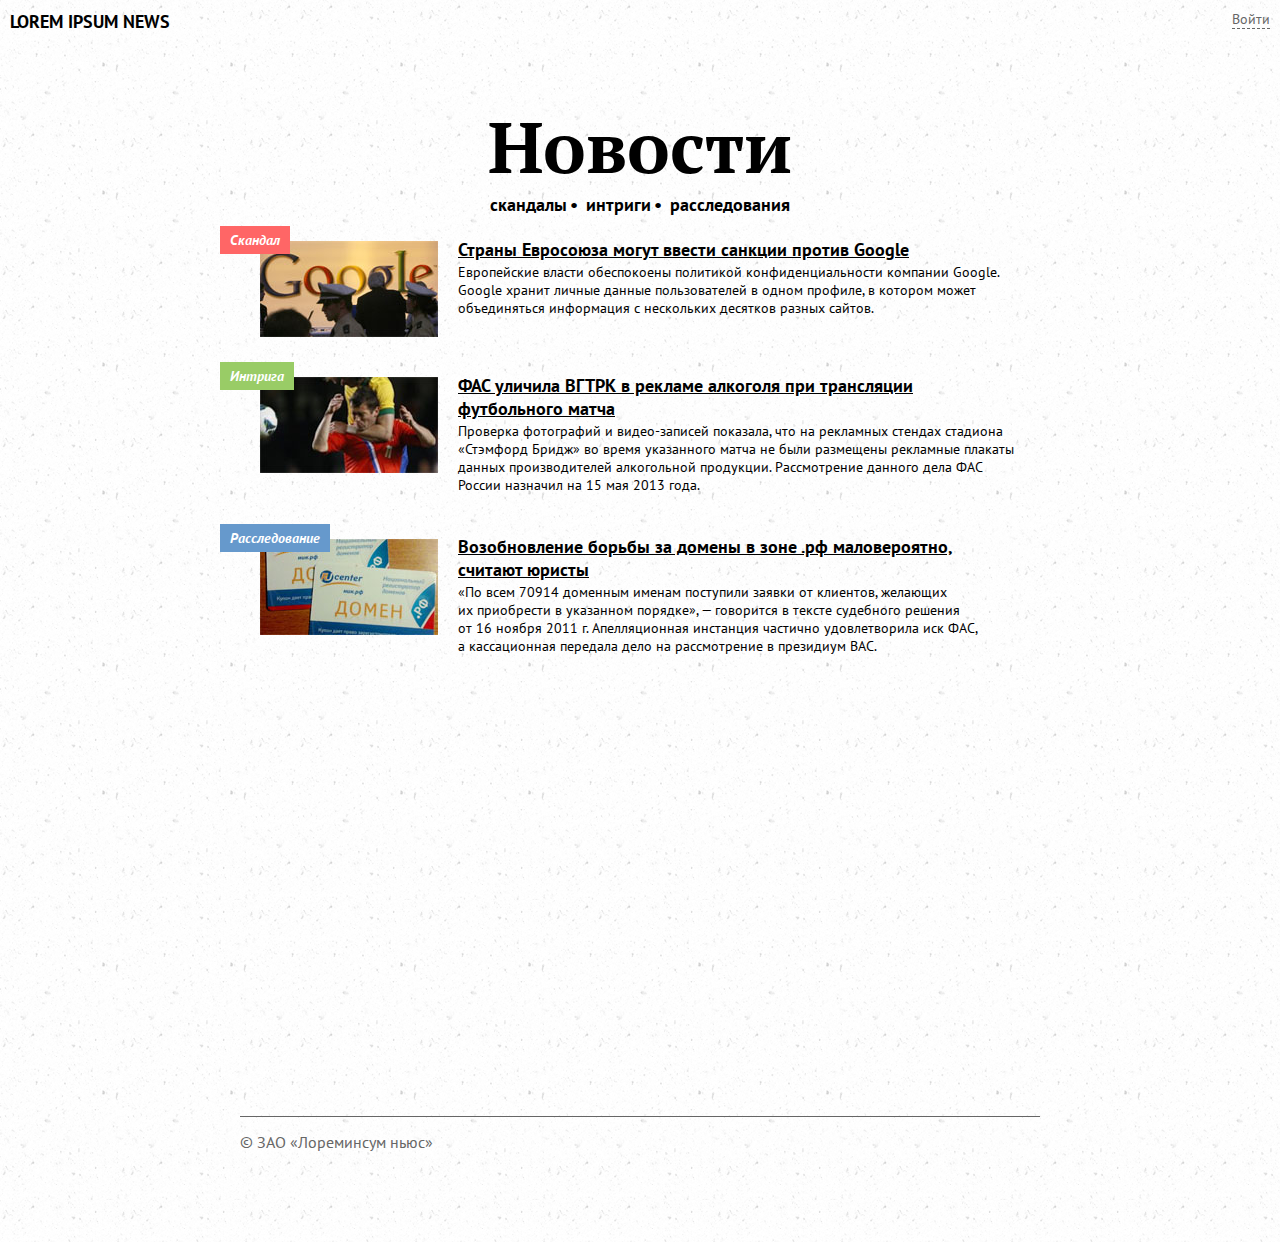
<file: hw_1/index.htm>
<!doctype html>
<html lang="en">
<head>
	<meta charset="UTF-8">
	<link href="styles/normalize.css" rel="stylesheet" type="text/css">
	<link href="styles/fonts.css" rel="stylesheet" type="text/css">
	<link href="styles/style.css" rel="stylesheet" type="text/css">
	<script type="text/javascript" src="java/enter.js"></script>
	<title>Танцы с бубном, вуду-ритуалы и прочий экзорцизм&copy;</title>
</head>
<body>
	<div id="log" style="display:none;">
		<div id="spirit"></div>
		<div id="win">  
			<form action="#" class="login-win">
                <p class="login"><input type="text" placeholder="Логин" /></p>
                <p><input class="pas" type="text" placeholder="Пароль" /></p>
                <p><input type="button" value="Войти" class="button" /><a id="cancel" href="javascript:void(0);" onclick="viewdiv('log');">Отмена</a></p>
            </form>
        </div>
	</div>	
	<header>
		<div class="logo">
			lorem ipsum news
		</div>
		<div class="tin-tack">			
			<a href="javascript:void(0);" onclick="viewdiv('log');">Войти</a>		
		</div>
		<h1>
			Новости
		</h1>
		<h2>
			<ul>
				<li><a href="#first">скандалы</a></li>
				<li><a href="#second">интриги</a></li>
				<li><a href="#third">расследования</a></li>
			</ul>
		</h2>
	</header>
	<div class="content">
		<div class="tip">
			<h3 id="first">Скандал</h3>
			<div class="pict">
				<Img src="img/1.jpg">
			</div>
			<div class="txt">
				<h6><a href="hw_1.1/index.htm">Страны Евросоюза могут ввести санкции против Google</a></h6>
				Европейские власти обеспокоены политикой конфиденциальности компании Google. Google хранит личные данные пользователей в&nbsp;одном профиле, в&nbsp;котором может объединяться информация с&nbsp;нескольких десятков разных сайтов.
			</div>
		</div>
		<div class="tip">
			<div class="pict">
				<h3 id="second">Интрига</h3>
				<Img src="img/2.jpg">
				</div>
			<div class="txt">
				<h6><a href="#">ФАС уличила ВГТРК в&nbsp;рекламе алкоголя при трансляции футбольного матча</a></h6>
				Проверка фотографий и&nbsp;видео-записей показала, что на&nbsp;рекламных стендах стадиона &laquo;Стэмфорд Бридж&raquo; во&nbsp;время указанного матча не&nbsp;были размещены рекламные плакаты данных производителей алкогольной продукции. Рассмотрение данного дела ФАС России назначил на&nbsp;15&nbsp;мая 2013&nbsp;года.
			</div>
		</div>
		<div class="tip">
			<div class="pict">
				<h3 id="third">Расследование</h3>
				<Img src="img/3.jpg">
				</div>
			<div class="txt">
				<h6><a href="#">Возобновление борьбы за&nbsp;домены в&nbsp;зоне .рф маловероятно, считают юристы</a></h6>
				&laquo;По&nbsp;всем 70914 доменным именам поступили заявки от&nbsp;клиентов, желающих их&nbsp;приобрести в&nbsp;указанном порядке&raquo;,&nbsp;&mdash; говорится в&nbsp;тексте судебного решения от&nbsp;16&nbsp;ноября 2011&nbsp;г. Апелляционная инстанция частично удовлетворила иск ФАС, а&nbsp;кассационная передала дело на&nbsp;рассмотрение в&nbsp;президиум ВАС.
			</div>
		</div>
	</div>
	<div id="zero"></div>
	<footer>
		<div class="foot">
			&copy;&nbsp;ЗАО &laquo;Лореминсум ньюс&raquo;
		</div>
	</footer>
</body>
</html>
</file>
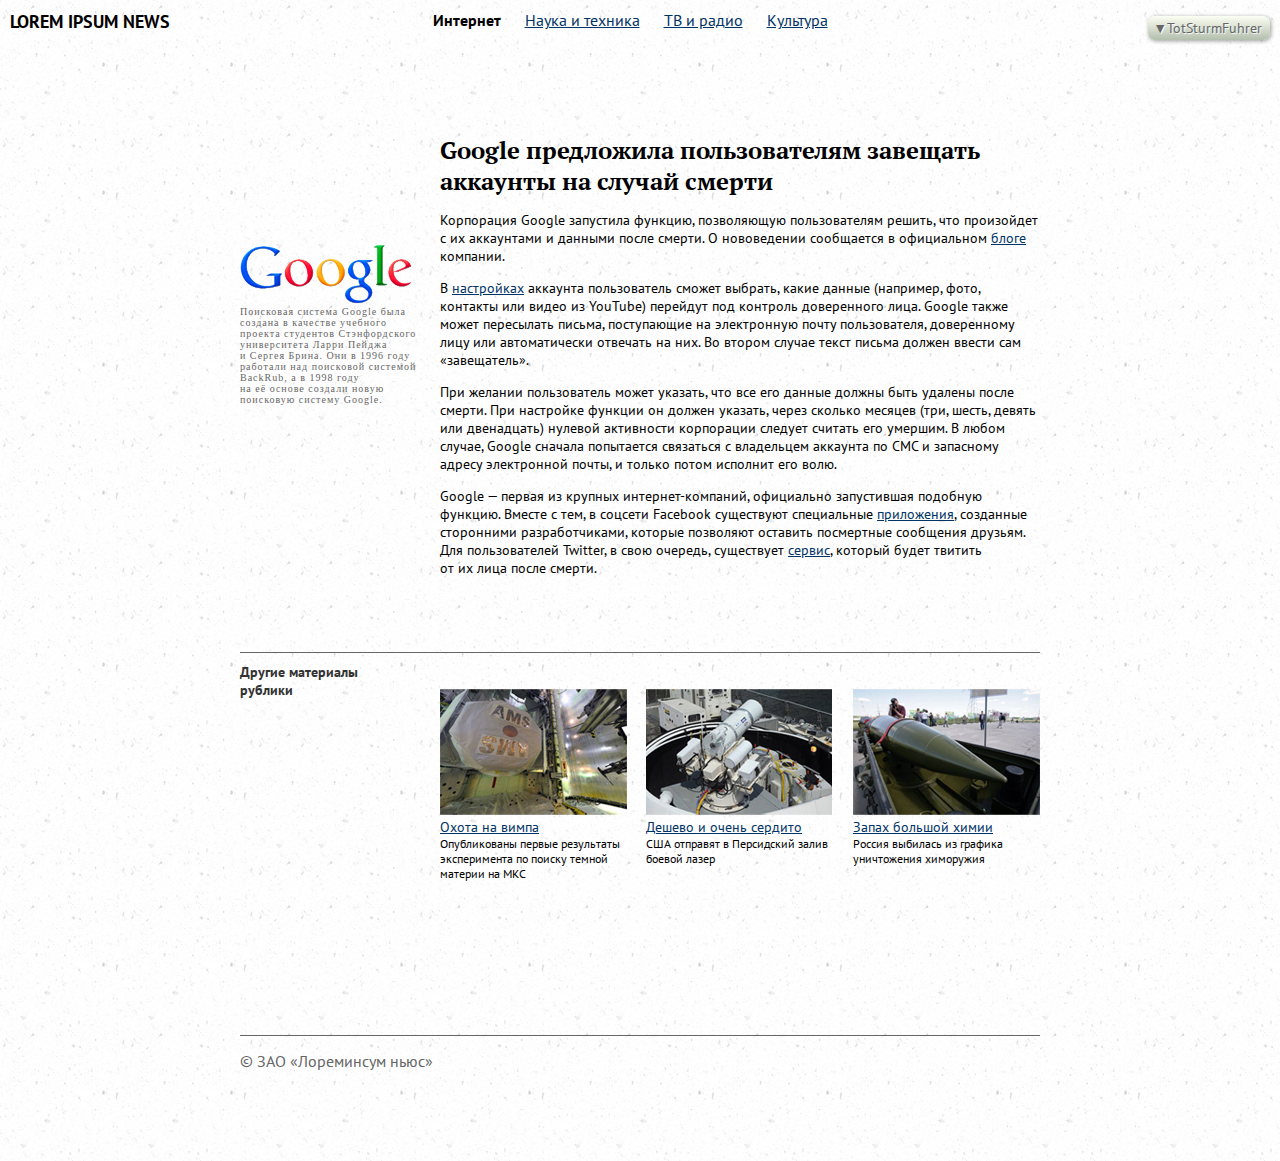
<file: hw_1/hw_1.1/index.htm>
<!doctype html>
<html lang="en">
<head>
	<meta charset="UTF-8">
	<link href="../styles/normalize.css" rel="stylesheet" type="text/css">
	<link href="../styles/fonts.css" rel="stylesheet" type="text/css">
	<link href="../styles/style.css" rel="stylesheet" type="text/css">
		<title>Танцы с бубном, вуду-ритуалы и прочий экзорцизм&copy;</title>
</head>
<body>
	<header>
		<div class="logo">
			lorem ipsum news
		</div>
		<div class="open-tin-tack">			
			<p>▼TotSturmFuhrer</p>
			<ul>
			<li><a href="#">Профиль</a></li>
			<li><a href="#">Сообщения</a></li>
			<li><a href="#">Выход</a></li>
			</ul>		
		</div>
		<nav>
			<li id="internet">Интернет</li>
			<li><a href="#">Наука и техника</a></li>
			<li><a href="#">ТВ и радио</a></li>
			<li><a href="#">Культура</a></li>
		</nav>
	</header>
	<div class='content'>
		<article class="gist">
			<h4>
				Google предложила пользователям завещать аккаунты на&nbsp;случай смерти
			</h4>
			<p>Корпорация Google запустила функцию, позволяющую пользователям решить, что произойдет с&nbsp;их&nbsp;аккаунтами и&nbsp;данными после смерти. О&nbsp;нововедении сообщается в&nbsp;официальном <a href="#">блоге</a> компании.</p>
			<p>В&nbsp;<a href="#">настройках</a> аккаунта пользователь сможет выбрать, какие данные (например, фото, контакты или видео из&nbsp;YouTube) перейдут под контроль доверенного лица. Google также может пересылать письма, поступающие на&nbsp;электронную почту пользователя, доверенному лицу или автоматически отвечать на&nbsp;них. Во&nbsp;втором случае текст письма должен ввести сам &laquo;завещатель&raquo;.</p>
			<p>При желании пользователь может указать, что все его данные должны быть удалены после смерти. При настройке функции он&nbsp;должен указать, через сколько месяцев (три, шесть, девять или двенадцать) нулевой активности корпорации следует считать его умершим. В&nbsp;любом случае, Google сначала попытается связаться с&nbsp;владельцем аккаунта по&nbsp;СМС и&nbsp;запасному адресу электронной почты, и&nbsp;только потом исполнит его волю.</p>
			<p>Google&nbsp;&mdash; первая из&nbsp;крупных интернет-компаний, официально запустившая подобную функцию. Вместе с&nbsp;тем, в&nbsp;соцсети Facebook существуют специальные <a href="#">приложения</a>, созданные сторонними разработчиками, которые позволяют оставить посмертные сообщения друзьям. Для пользователей Twitter, в&nbsp;свою очередь, существует <a href="#">сервис</a>, который будет твитить от&nbsp;их&nbsp;лица после смерти.</p>
		</article>
		<aside class="ad">
			<Img src="../img/ico.png">
				Поисковая система Google была создана в&nbsp;качестве учебного проекта студентов Стэнфордского университета Ларри Пейджа и&nbsp;Сергея Брина. Они в&nbsp;1996 году работали над поисковой системой BackRub, а&nbsp;в&nbsp;1998 году на&nbsp;её&nbsp;основе создали новую поисковую систему Google.
		</aside>
		<selection>
			<div id="like">
				<div id="another">Другие материалы рублики</div>
				<div id="hunting">
					<Img src="../img/1.png">
						<p><a href="#">Охота на&nbsp;вимпа</a></p>
						<p>Опубликованы первые результаты эксперимента по&nbsp;поиску темной материи на&nbsp;МКС</p>
				</div>
				<div id="cheap">
					<Img src="../img/2.png">
						<p><a href="#">Дешево и&nbsp;очень сердито</a></p>
						<p>США отправят в&nbsp;Персидский залив боевой лазер</p>					
				</div>
				<div id="odor">
					<Img src="../img/3.png">
						<p><a href="#">Запах большой химии</a></p>
						<p>Россия выбилась из&nbsp;графика уничтожения химоружия</p>
				</div>
			</div>
		</selection>
	</div>	
	<div id="zero"></div>
	<footer>
		<div class="foot">
			&copy;&nbsp;ЗАО &laquo;Лореминсум ньюс&raquo;
		</div>
	</footer>
</body>
</html>
</file>
<file: hw_1/styles/fonts.css>
@font-face {
    font-family: "PT Sans";

    src: url("../fonts/PTS55F_W.eot");
    src: url("../fonts/PTS55F_W.eot?#iefix") format("embedded-opentype"),
         url("../fonts/PTS55F_W.woff") format("woff"),
         url("../fonts/PTS55F_W.ttf") format("truetype"),
         url("../fonts/PTS55F_W.svg#PTSans-Regula") format("svg");

    font-weight: normal;
    font-style: normal;
}
@font-face {
    font-family: "PT Sans";

    src: url("../fonts/PTS75F_W.eot");
    src: url("../fonts/PTS75F_W.eot?#iefix") format("embedded-opentype"),
         url("../fonts/PTS75F_W.woff") format("woff"),
         url("../fonts/PTS75F_W.ttf") format("truetype"),
         url("../fonts/PTS75F_W.svg#PTSans-Bold") format("svg");

    font-weight: bold;
    font-style: normal;
}
@font-face {
    font-family: "PT Sans";

    src: url("../fonts/PTS76F_W.eot");
    src: url("../fonts/PTS76F_W.eot?#iefix") format("embedded-opentype"),
         url("../fonts/PTS76F_W.woff") format("woff"),
         url("../fonts/PTS76F_W.ttf") format("truetype"),
         url("../fonts/PTS76F_W.svg#PTSans-BoldItalic") format("svg");

    font-weight: normal;
    font-style: italic;
}
@font-face {
    font-family: "PT Serif";

    src: url("../fonts/PTF75F_W.eot");
    src: url("../fonts/PTF75F_W.eot?#iefix") format("embedded-opentype"),
         url("../fonts/PTF75F_W.woff") format("woff"),
         url("../fonts/PTF75F_W.ttf") format("truetype"),
         url("../fonts/PTF75F_W.svg#PTSerif-Bold") format("svg");

    font-weight: bold;
    font-style: normal;
}
@font-face {
    font-family: "PT Serif";

    src: url("../fonts/PTF55F_W.eot");
    src: url("../fonts/PTF55F_W.eot?#iefix") format("embedded-opentype"),
         url("../fonts/PTF55F_W.woff") format("woff"),
         url("../fonts/PTF55F_W.ttf") format("truetype"),
         url("../fonts/PTF55F_W.svg#PTSerif-Regular") format("svg");

    font-weight: normal;
    font-style: normal;
}
</file>
<file: hw_1/styles/style.css>
.clearfix:before,
.clearfix:after {
    content: " ";
    display: table;
}
 
.clearfix:after {
    clear: both;
}
body, html{
  background: url(../img/background.gif);
  margin: 0px;
  padding:0px;
  font-family: PT Sans;
  height: 100%;
}
html .content {
  min-height: 100%;
  position: relative;
  width: 800px;
  margin-left: 50%;
  left: -400px;
}
/*******************header hw1*****************************/
.logo{
	position: absolute; 
	top: 10px;
  left: 10px;
  text-transform: uppercase;
  font-size: 18px;
  font-weight: bold;
}
.tin-tack a{
  text-decoration: none;
  color: #666666;
	position: absolute; 
	top: 10px;
  right: 10px;
  font-size: 14px;
  z-index: 1000;
  border-bottom: 1px dashed;
}
h1{
	font-size: 72px;
  font-family: PT Serif;
  text-align: center;
  padding-top: 100px;
  margin: 0em;
}
h2{
	text-align: center;
  margin: 0em;
  font-size: 18px;
}
h2 ul{
  padding: 0px;
  margin: 0px;
}
h2 ul li{
  display: inline;
}
h2 ul li:after{
  content: "•";
  margin: 0 3px;
}
h2 ul li:last-child:after{
  content: " ";
  margin: 0;
}
h2 ul li a{
  text-decoration: none;
  color: #000000;
}
/*******************content hw1*************************/
.tip{
  padding: 20px;
  min-height: 96px;
}
.txt{
  font-size: 14px;
  padding: 0 0 0 198px;
}
.pict{
  position: absolute;
  margin-top: 5px;
}
h6{
  font-size: 18px;
  margin-top: 0.1em;
  margin-bottom: 0.1em;
  width: 500px;
}
h6 a{
  color: #000000;
}
h3{
  z-index: 3;
  color: #ffffff;
  font-weight: normal;
  margin: 0px;
  font-style: italic;
  font-size: 14px;
  padding-top: 5px;
  padding-right: 10px;
  padding-left: 10px;
  padding-bottom: 5px;
  position: absolute;
}
#first{
  left: -20px;
  top: 10px; 
  background: #ff6666;
}
#second{
  left: -40px;
  top: -15px; 
  background: #99cc66;
}
#third{ 
  left: -40px;
  top: -15px; 
  background: #6699cc;
}
 /*********************foiter hw1*****************************/
#zero{
  height: 110px;
}
.foot{
  width: 800px;
  margin: auto;
  border-top: 1px solid #666666;
  padding-top: 15px;
  margin-top: -110px;
  color: #666666;
  clear:both;
  height: 110px;
}
/***************************** login hw1***************************************/
#spirit{
  background: #000000;
  opacity: .3; 
  position: fixed; 
  height: 100%;
  width: 100%;
  z-index: 2;
}
#win{
  box-shadow: 0 0 10px rgba(0,0,0,1);
  background: #ffffff;
  z-index: 5;
  top: 284px;
  left: 50%;
  position: absolute;
  margin-left: -183px;
  padding: 56px 63px;
}
#win input{
  width: 240px;
}
#win .button{
  width: 67px;
  padding-top: 2px;
  margin-right: 10px;
}
#cancel{
  color: #666666;
  text-decoration: none;
  border-bottom: 1px dashed #666666;
}
/************************header hw 1.1*********************************/
nav{
  padding-bottom: 105px;
  padding-top: 10px;
  text-align: center;
}
nav a{
  color: #003366;
}
nav li{
  margin-right: 20px;
  display: inline;
}
#internet{
  font-weight: bold;
}
.open-tin-tack{
background: rgb(252,255,244); /* Old browsers */
background: -moz-linear-gradient(top, rgba(252,255,244,1) 0%, rgba(223,229,215,1) 40%, rgba(179,190,173,1) 100%); /* FF3.6+ */
background: -webkit-gradient(linear, left top, left bottom, color-stop(0%,rgba(252,255,244,1)), color-stop(40%,rgba(223,229,215,1)), color-stop(100%,rgba(179,190,173,1))); /* Chrome,Safari4+ */
background: -webkit-linear-gradient(top, rgba(252,255,244,1) 0%,rgba(223,229,215,1) 40%,rgba(179,190,173,1) 100%); /* Chrome10+,Safari5.1+ */
background: -o-linear-gradient(top, rgba(252,255,244,1) 0%,rgba(223,229,215,1) 40%,rgba(179,190,173,1) 100%); /* Opera 11.10+ */
background: -ms-linear-gradient(top, rgba(252,255,244,1) 0%,rgba(223,229,215,1) 40%,rgba(179,190,173,1) 100%); /* IE10+ */
background: linear-gradient(to bottom, rgba(252,255,244,1) 0%,rgba(223,229,215,1) 40%,rgba(179,190,173,1) 100%); /* W3C */
filter: progid:DXImageTransform.Microsoft.gradient( startColorstr='#fcfff4', endColorstr='#b3bead',GradientType=0 ); /* IE6-9 */
position: absolute;
overflow: hidden;
border-radius: 7px;
top:16px;
padding: 3px 8px 3px 5px;
right: 10px;
box-shadow: 1px 1px 4px rgba(0, 0, 0, 0.4);
color: #666666;
text-shadow: 1px 1px 1px #ffffff;
z-index: 1;
}
.open-tin-tack p
{
margin: 0;
font-size: 14px;
}
.open-tin-tack p:before
{
position: absolute;
height: 8px;
left: 8px;
top: 10px;
width: 8px;
content: " ";
}
.open-tin-tack:hover p:before
{
background-position: 0 -6px;
}
.open-tin-tack ul
{
display: none;
}
.open-tin-tack:hover ul
{
display: inline;
margin: 0;
padding: 0;
line-height:1.7em;
font-size: 14px;
}
.open-tin-tack a
{
color: #666666;
}
h4{
  width: 600px;
  font-size: 24px;
  font-family: PT Serif;
  position: relative;
  margin: 0px;
}
.oside{
  position: absolute;
}
.gist{
  font-size: 14px;
  width: 600px;
  position: relative;
  right: -200px;
}
.gist a{
  color: #003366;
}
.ad{
  font-size: 14px;
  color: #666666;
  font: 10px Verdana;
  width: 180px;
  position: absolute;
  left: 0px; 
  letter-spacing: 0.1em; 
  bottom: 630px;
}
#like{
  padding: 0px;
  margin-top: 75px;
  position: relative;
  border-top: 1px solid #666666;
  font-size: 12px;
  height: 250px;
  margin-bottom: 35px;
}
#like a{
  color: #003366;
  font-size: 14px;
}
#like p{
  padding: 0px;
  margin: 0px; 
}
#hunting{
  position: absolute;
  left: 200px;
  width: 187px;
  margin-top: -10px;
}
#cheap{
  position: absolute;
  left: 406px;
  width: 187px;
  margin-top: -10px;
}
#odor{
  position: absolute;
  right: 0px;
  width: 187px;
  margin-top: -10px;
}
#another{
  font-size: 14px;
  color: #333333;
  padding-top: 10px;
  width: 150px;
  font-weight: bold;
}
</file>
